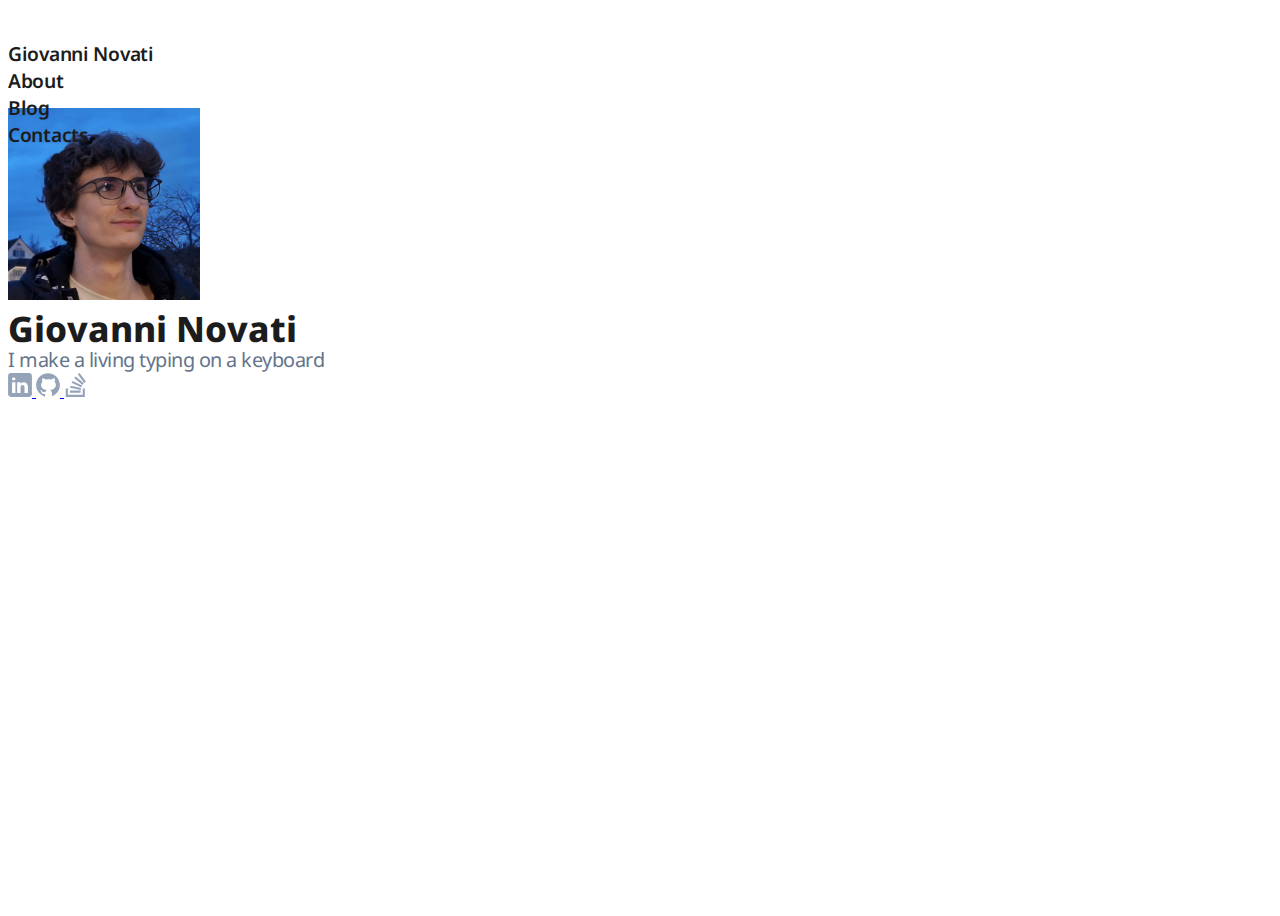
<file: index.html>
<!doctype html>
<html lang="en">

	<head>
		<meta charset="utf-8">
		<meta name="viewport" content="width=device-width, initial-scale=1">
		<title>Giovanni Novati</title>
		<link href="https://cdn.jsdelivr.net/npm/bootstrap@5.3.2/dist/css/bootstrap.min.css" rel="stylesheet"
			integrity="sha384-T3c6CoIi6uLrA9TneNEoa7RxnatzjcDSCmG1MXxSR1GAsXEV/Dwwykc2MPK8M2HN" crossorigin="anonymous">
		<link href="css/style.css" rel="stylesheet">
	</head>

	<body>
		<script src="https://cdn.jsdelivr.net/npm/bootstrap@5.3.2/dist/js/bootstrap.bundle.min.js"
			integrity="sha384-C6RzsynM9kWDrMNeT87bh95OGNyZPhcTNXj1NW7RuBCsyN/o0jlpcV8Qyq46cDfL"
			crossorigin="anonymous"></script>
		<script src="js/script.js"></script>
		<div class="my-page">
			<div id="navbar" class="container-fluid my-navbar"></div>
			<div class="container-sm d-flex justify-content-center align-items-center my-4 my-sm-1 my-centered-parent-div">
				<div class="row">
					<div class="col-12 text-center">
						<img src="images/profile.png" class="rounded-circle my-image">
					</div>
					<div class="col-12 text-center my-primary-text">
						Giovanni Novati
					</div>
					<div class="col-12 text-center my-secondary-text">
						I make a living typing on a keyboard
					</div>
					<div class="col-12 mt-3 text-center">
						<a class="user-select-none text-decoration-none mx-2" href="https://www.linkedin.com/in/giovanni-novati/" target="_blank">
							<svg class="my-social-logo" viewBox="0 0 50 50">
								<path d="M 43.893 0.121 L 6.036 0.121 C 2.771 0.121 0.121 2.771 0.121 6.036 L 0.121 43.893 C 0.121 47.158 2.771 49.808 6.036 49.808 L 43.893 49.808 C 47.158 49.808 49.808 47.158 49.808 43.893 L 49.808 6.036 C 49.808 2.771 47.158 0.121 43.893 0.121 Z M 15.501 19.05 L 15.501 41.527 L 8.403 41.527 L 8.403 19.05 L 15.501 19.05 Z M 8.403 12.507 C 8.403 10.851 9.823 9.585 11.952 9.585 C 14.081 9.585 15.417 10.851 15.501 12.507 C 15.501 14.163 14.175 15.501 11.952 15.501 C 9.823 15.501 8.403 14.163 8.403 12.507 Z M 41.527 41.527 L 34.428 41.527 C 34.428 41.527 34.428 30.572 34.428 29.697 C 34.428 27.33 33.246 24.965 30.288 24.917 L 30.194 24.917 C 27.33 24.917 26.148 27.354 26.148 29.697 C 26.148 30.773 26.148 41.527 26.148 41.527 L 19.05 41.527 L 19.05 19.05 L 26.148 19.05 L 26.148 22.078 C 26.148 22.078 28.431 19.05 33.022 19.05 C 37.718 19.05 41.527 22.279 41.527 28.822 L 41.527 41.527 Z"/>
							</svg>
						</a>
						<a class="user-select-none text-decoration-none mx-2" href="https://github.com/justcivah" target="_blank">
							<svg class="my-social-logo" viewBox="0 0 30 30">
								<path d="M 15.021 0.292 C 6.816 0.292 0.164 6.944 0.164 15.15 C 0.164 22.111 4.957 27.936 11.42 29.548 C 11.351 29.348 11.306 29.115 11.306 28.826 L 11.306 26.287 C 10.704 26.287 9.693 26.287 9.439 26.287 C 8.423 26.287 7.519 25.85 7.081 25.037 C 6.595 24.135 6.51 22.755 5.304 21.91 C 4.946 21.629 5.218 21.308 5.63 21.352 C 6.392 21.567 7.023 22.09 7.618 22.865 C 8.21 23.641 8.488 23.817 9.594 23.817 C 10.13 23.817 10.933 23.786 11.688 23.667 C 12.093 22.636 12.795 21.687 13.653 21.238 C 8.706 20.729 6.346 18.268 6.346 14.926 C 6.346 13.488 6.958 12.096 8 10.923 C 7.658 9.76 7.228 7.387 8.13 6.482 C 10.357 6.482 11.702 7.926 12.026 8.316 C 13.135 7.936 14.353 7.72 15.633 7.72 C 16.916 7.72 18.14 7.936 19.251 8.318 C 19.57 7.932 20.918 6.482 23.149 6.482 C 24.054 7.388 23.62 9.771 23.275 10.932 C 24.31 12.103 24.919 13.49 24.919 14.926 C 24.919 18.265 22.562 20.726 17.622 21.237 C 18.981 21.946 19.973 23.94 19.973 25.441 L 19.973 28.826 C 19.973 28.955 19.944 29.048 19.929 29.158 C 25.719 27.129 29.877 21.631 29.877 15.15 C 29.877 6.944 23.225 0.292 15.021 0.292 Z"/>
							</svg>
						</a>
						<a class="user-select-none text-decoration-none mx-2" href="https://stackoverflow.com/users/14766606/justcivah" target="_blank">
							<svg class="my-social-logo" viewBox="0 0 72 72">
								<path d="M 46.523 0.227 L 41.398 4.039 L 60.46 29.666 L 65.583 25.853 L 46.523 0.227 Z M 34.772 10.427 L 30.683 15.334 L 55.224 35.771 L 59.31 30.862 L 34.772 10.427 Z M 25.369 23.745 L 22.672 29.536 L 51.619 43.016 L 54.315 37.23 L 25.369 23.745 Z M 19.853 38.248 L 18.537 44.499 L 49.787 51.067 L 51.099 44.819 L 19.853 38.248 Z M 5.242 46.392 L 5.242 71.841 L 62.505 71.841 L 62.505 46.392 L 56.141 46.392 L 56.141 65.48 L 11.604 65.48 L 11.604 46.392 L 5.242 46.392 Z M 17.965 52.753 L 17.965 59.118 L 49.776 59.118 L 49.776 52.753 L 17.965 52.753 Z"/>
							</svg>
						</a>
					</div>
				</div>
			</div>
		</div>
		<script>printNavbar();</script>
		<script>addEmailAddress();</script>
	</body>

</html>
</file>
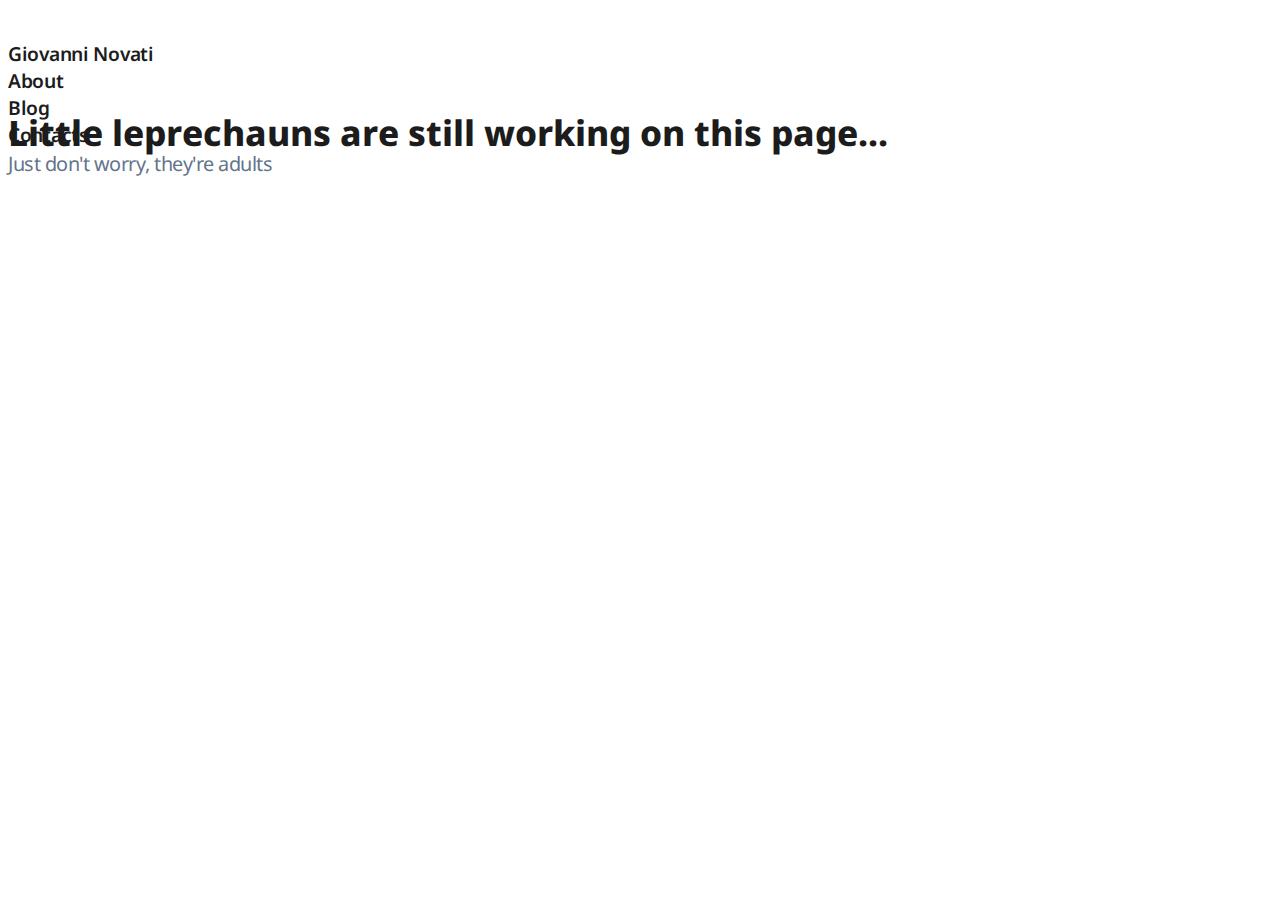
<file: about.html>
<!doctype html>
<html lang="en">

	<head>
		<meta charset="utf-8">
		<meta name="viewport" content="width=device-width, initial-scale=1">
		<title>Giovanni Novati</title>
		<link href="https://cdn.jsdelivr.net/npm/bootstrap@5.3.2/dist/css/bootstrap.min.css" rel="stylesheet"
			integrity="sha384-T3c6CoIi6uLrA9TneNEoa7RxnatzjcDSCmG1MXxSR1GAsXEV/Dwwykc2MPK8M2HN" crossorigin="anonymous">
		<link href="css/style.css" rel="stylesheet">
	</head>

	<body>
		<script src="https://cdn.jsdelivr.net/npm/bootstrap@5.3.2/dist/js/bootstrap.bundle.min.js"
			integrity="sha384-C6RzsynM9kWDrMNeT87bh95OGNyZPhcTNXj1NW7RuBCsyN/o0jlpcV8Qyq46cDfL"
			crossorigin="anonymous"></script>
		<script src="js/script.js"></script>
		<div class="my-page">
			<div id="navbar" class="container-fluid my-navbar"></div>
			<div class="container-sm d-flex justify-content-center align-items-center my-4 my-sm-1 my-centered-parent-div">
				<div class="row">
					<div class="col-12 lh-sm text-center my-primary-text">
						Little leprechauns are still working on this page...
					</div>
					<div class="col-12 mt-lg-1 mt-2 text-center my-secondary-text">
						Just don't worry, they're adults
					</div>
				</div>
			</div>
		</div>
		<script>printNavbar();</script>
		<script>addEmailAddress();</script>
	</body>

</html>
</file>
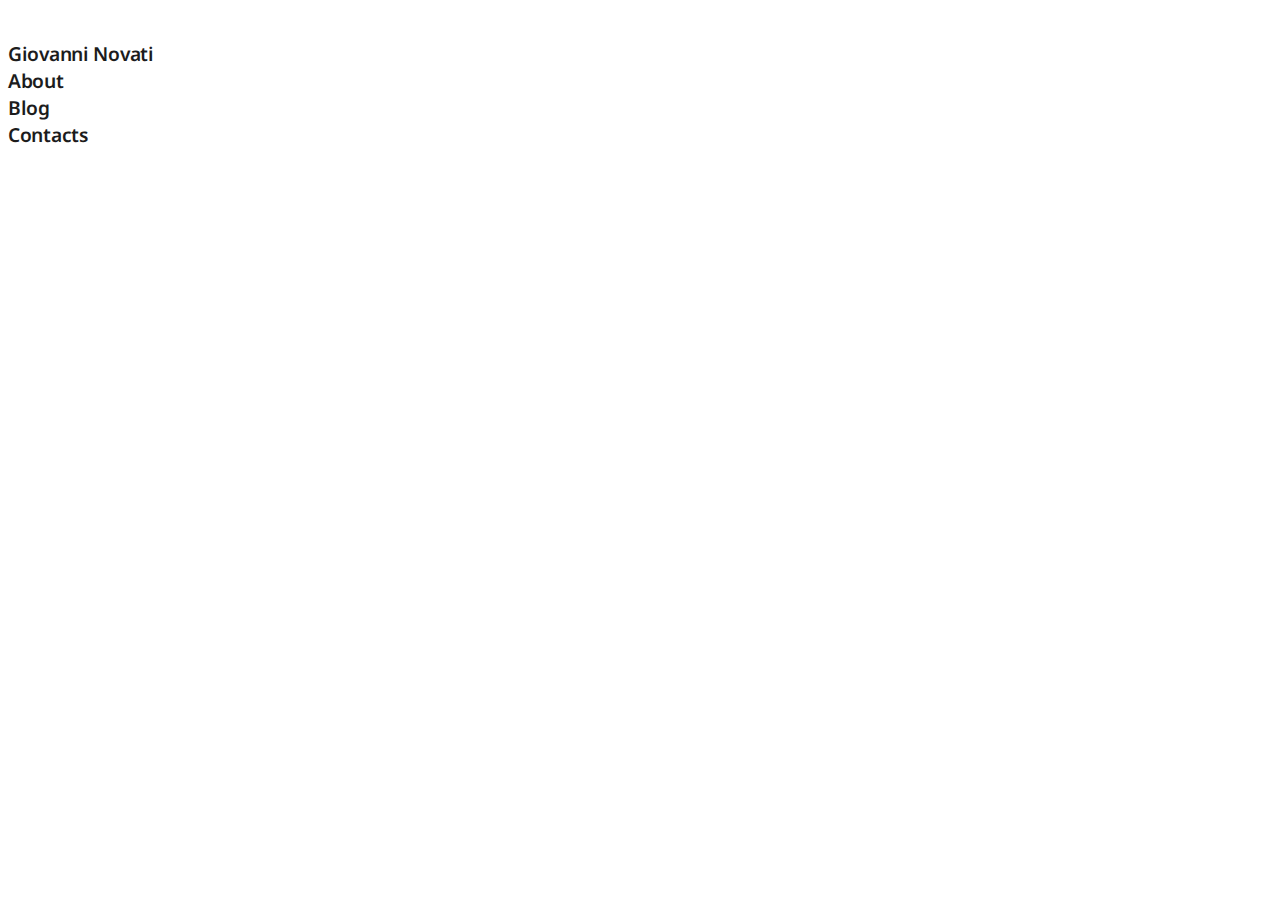
<file: about/about.html>
<!doctype html>
<html lang="en">

	<head>
		<meta charset="utf-8">
		<meta name="viewport" content="width=device-width, initial-scale=1">
		<title>Giovanni Novati</title>
		<link href="https://cdn.jsdelivr.net/npm/bootstrap@5.3.2/dist/css/bootstrap.min.css" rel="stylesheet"
			integrity="sha384-T3c6CoIi6uLrA9TneNEoa7RxnatzjcDSCmG1MXxSR1GAsXEV/Dwwykc2MPK8M2HN" crossorigin="anonymous">
		<link href="../css/style.css" rel="stylesheet">
	</head>

	<body>
		<script src="https://cdn.jsdelivr.net/npm/bootstrap@5.3.2/dist/js/bootstrap.bundle.min.js"
			integrity="sha384-C6RzsynM9kWDrMNeT87bh95OGNyZPhcTNXj1NW7RuBCsyN/o0jlpcV8Qyq46cDfL"
			crossorigin="anonymous"></script>
		<script src="../js/script.js"></script>
		<div class="my-page">
			<div id="navbar" class="container-fluid my-navbar"></div>
		</div>
		<script>printNavbar();</script>
		<script>addEmailAddress();</script>
	</body>

</html>
</file>
<file: css/style.css>
@font-face {
	font-family: noto-sans-georgian;
	src: url(../fonts/noto-sans-georgian.ttf);
}

:root {
	--my-primary-text-color: #1c1c1c;
	--my-secondary-text-color: #64748b;
	--my-primary-color: #ffffff;
	--my-secondary-color: #3a79c7;
	--my-tertiary-color: #94a3b8;
}

body {
	background-color: var(--my-primary-color);
}

.my-page {
	height: 100vh;
	display: flex;
	flex-direction: column;
}

.my-centered-parent-div {
	height: 100vh;
	display: flex;
	margin-top: -2.5em;
}

.my-navbar {
	background-color: var(--my-primary-color);
	margin-top: 2em;
	max-width: 70em;
}

.my-navbar-text {
	font-family: noto-sans-georgian;
	font-weight: 600;
	font-size: 1.2em;
	letter-spacing: -0.015em;
}

.my-link {
	text-decoration: none;
	position: relative;
	color: var(--my-primary-text-color);
	z-index: 1;
}

.my-link::after {
	content: "";
	position: absolute;
	left: 0;
	right: 0;
	height: 0.125em;
	background-color: var(--my-secondary-color);
	transform: scaleX(0);
	transform-origin: center;
	transition: transform 0.2s;
	z-index: -1;
}

.my-link:hover::after {
	transform: scaleX(1.15);
}

.my-image {
	max-height: 12em;
}

.my-primary-text {
	font-family: noto-sans-georgian;
	font-weight: 800;
	font-size: 2.2em;
	color: var(--my-primary-text-color);
}

.my-secondary-text {
	font-family: noto-sans-georgian;
	font-weight: 400;
	letter-spacing: -0.025em;
	font-size: 1.24em;
	color: var(--my-secondary-text-color);
	margin-top: -0.3em;
}

.my-social-logo {
	fill: var(--my-tertiary-color);
	width: 24px;
	height: 24px;
	transition: transform 0.2s;
}

.my-social-logo:hover {
	fill: var(--my-secondary-color);
	transform: scale(1.15);
}
</file>
